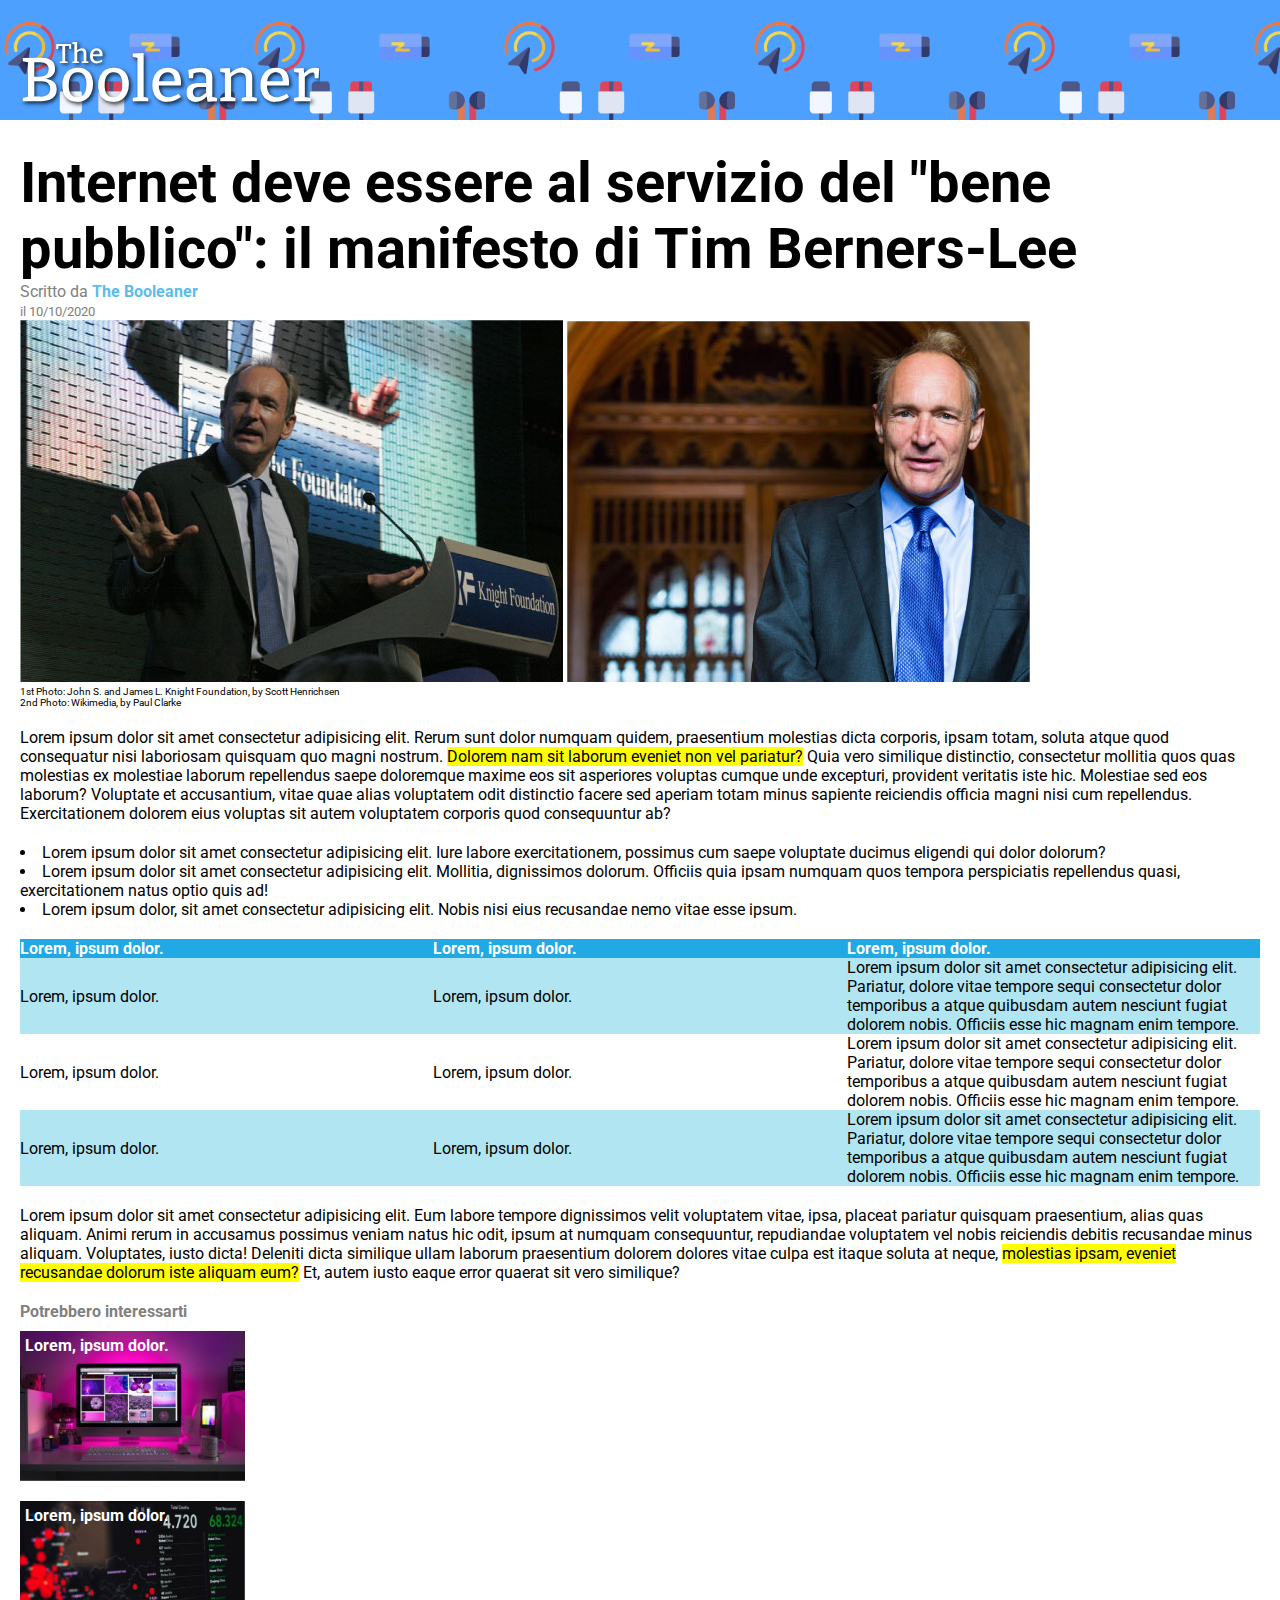
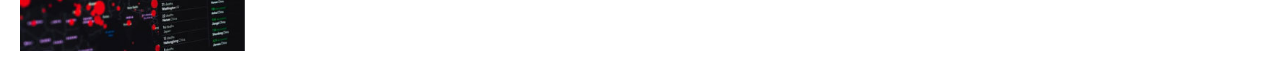
<file: index.html>
<!DOCTYPE html>
<html lang="en">

<head>
    <meta charset="UTF-8">
    <meta name="viewport" content="width=device-width, initial-scale=1.0">
    <title>The Booleaner</title>
    <link rel="stylesheet" href="./css/style.css">
    <link rel="preconnect" href="https://fonts.googleapis.com">
    <link rel="preconnect" href="https://fonts.gstatic.com" crossorigin>
    <link
        href="https://fonts.googleapis.com/css2?family=Roboto:ital,wght@0,100;0,300;0,400;0,500;0,700;0,900;1,100;1,300;1,400;1,500;1,700;1,900&display=swap"
        rel="stylesheet">
</head>

<body>
    <!-- header -->
    <header>
        <img src="./img/logo.svg" alt="logo">
    </header>
    <!-- main -->
    <main>
        <!-- title, author, date -->
        <div id="title">
            <h1 class="title">Internet deve essere al servizio del "bene pubblico": il manifesto di Tim Berners-Lee</h1>
            <p class="grey-color">
                Scritto da <span class="author">The Booleaner</span><br>
                <span class="date">il 10/10/2020</span>
            </p>
        </div>
        <!-- photos -->
        <div class="pictures">
            <img src="./img/tim-1.jpg" alt="picture of tim 1">
            <img src="./img/tim-2.jpg" alt="picture of tim 2">
            <p class="caption">
                1st Photo: John S. and James L. Knight Foundation, by Scott Henrichsen
                <br>2nd Photo: Wikimedia, by Paul Clarke
            </p>
        </div>
        <!-- paragraph -->
        <div class="paragraph">
            <p>Lorem ipsum dolor sit amet consectetur adipisicing elit. Rerum sunt dolor numquam quidem, praesentium
                molestias dicta corporis, ipsam totam, soluta atque quod consequatur nisi laboriosam quisquam quo magni
                nostrum. <mark>Dolorem nam sit laborum eveniet non vel pariatur?</mark> Quia vero similique distinctio, consectetur
                mollitia quos quas molestias ex molestiae laborum repellendus saepe doloremque maxime eos sit asperiores
                voluptas cumque unde excepturi, provident veritatis iste hic. Molestiae sed eos laborum? Voluptate et
                accusantium, vitae quae alias voluptatem odit distinctio facere sed aperiam totam minus sapiente
                reiciendis officia magni nisi cum repellendus. Exercitationem dolorem eius voluptas sit autem voluptatem
                corporis quod consequuntur ab?</p>
            <p>
            <ul>
                <li>Lorem ipsum dolor sit amet consectetur adipisicing elit. Iure labore exercitationem, possimus cum
                    saepe voluptate ducimus eligendi qui dolor dolorum?</li>
                <li>Lorem ipsum dolor sit amet consectetur adipisicing elit. Mollitia, dignissimos dolorum. Officiis
                    quia ipsam numquam quos tempora perspiciatis repellendus quasi, exercitationem natus optio quis ad!
                </li>
                <li>Lorem ipsum dolor, sit amet consectetur adipisicing elit. Nobis nisi eius recusandae nemo vitae esse
                    ipsum.</li>
            </ul>
            </p>
            <!-- table -->
            <table>
                <thead>
                    <tr>
                        <th>Lorem, ipsum dolor.</th>
                        <th>Lorem, ipsum dolor.</th>
                        <th>Lorem, ipsum dolor.</th>
                    </tr>
                </thead>
                <tbody>
                    <tr>
                        <td>Lorem, ipsum dolor.</td>
                        <td>Lorem, ipsum dolor.</td>
                        <td>Lorem ipsum dolor sit amet consectetur adipisicing elit. Pariatur, dolore vitae tempore
                            sequi consectetur dolor temporibus a atque quibusdam autem nesciunt fugiat dolorem nobis.
                            Officiis esse hic magnam enim tempore.</td>
                    </tr>
                    <tr>
                        <td>Lorem, ipsum dolor.</td>
                        <td>Lorem, ipsum dolor.</td>
                        <td>Lorem ipsum dolor sit amet consectetur adipisicing elit. Pariatur, dolore vitae tempore
                            sequi consectetur dolor temporibus a atque quibusdam autem nesciunt fugiat dolorem nobis.
                            Officiis esse hic magnam enim tempore.</td>
                    </tr>
                    <tr>
                        <td>Lorem, ipsum dolor.</td>
                        <td>Lorem, ipsum dolor.</td>
                        <td>Lorem ipsum dolor sit amet consectetur adipisicing elit. Pariatur, dolore vitae tempore
                            sequi consectetur dolor temporibus a atque quibusdam autem nesciunt fugiat dolorem nobis.
                            Officiis esse hic magnam enim tempore.</td>
                    </tr>
                </tbody>
            </table>
            <p>Lorem ipsum dolor sit amet consectetur adipisicing elit. Eum labore tempore dignissimos velit voluptatem
                vitae, ipsa, placeat pariatur quisquam praesentium, alias quas aliquam. Animi rerum in accusamus
                possimus veniam natus hic odit, ipsum at numquam consequuntur, repudiandae voluptatem vel nobis
                reiciendis debitis recusandae minus aliquam. Voluptates, iusto dicta! Deleniti dicta similique ullam
                laborum praesentium dolorem dolores vitae culpa est itaque soluta at neque, <mark>molestias ipsam, eveniet
                    recusandae dolorum iste aliquam eum?</mark> Et, autem iusto eaque error quaerat sit vero similique?</p>
        </div>
    </main>
    <!-- footer -->
    <footer>
        <h4 class="grey-color">Potrebbero interessarti</h4>
        <!-- footer pictures -->
        <div class="footer-picture-1">Lorem, ipsum dolor.</div>
        <div class="footer-picture-2">Lorem, ipsum dolor.</div>
    </footer>

</body>

</html>
</file>
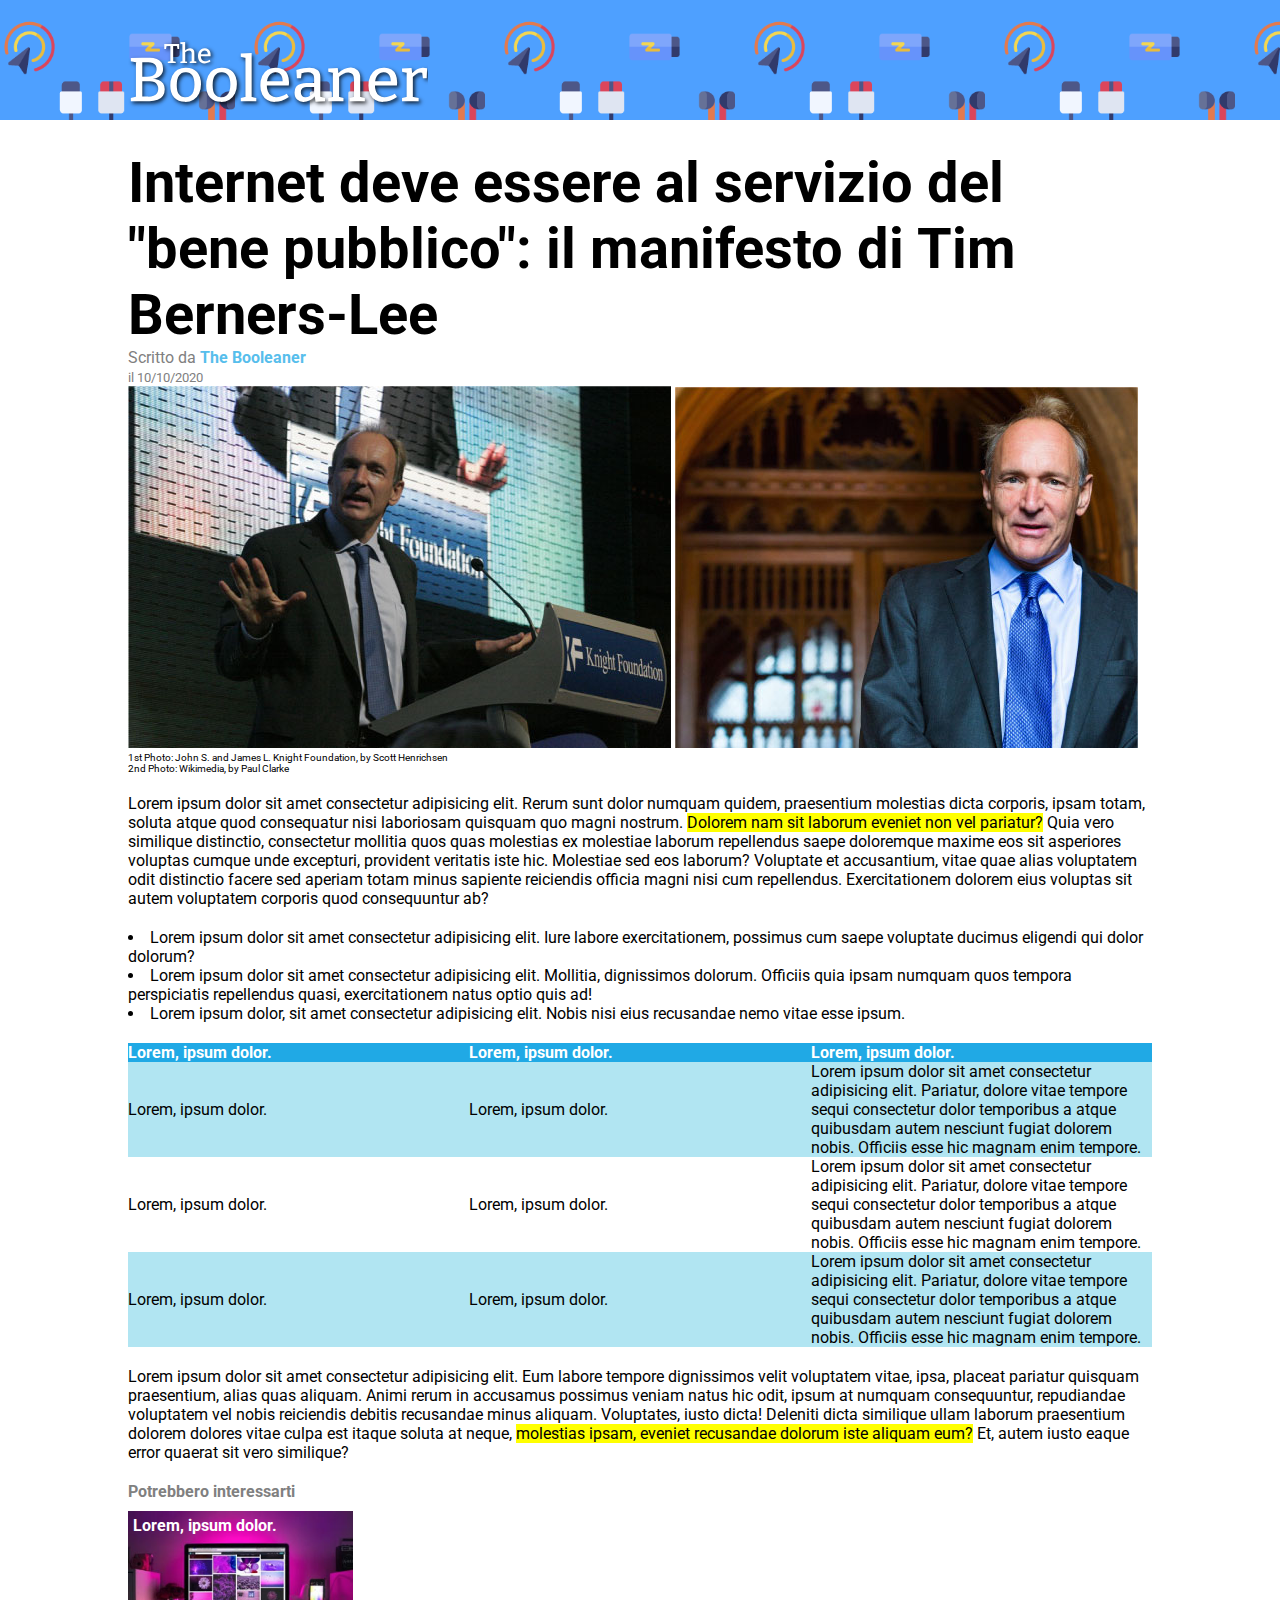
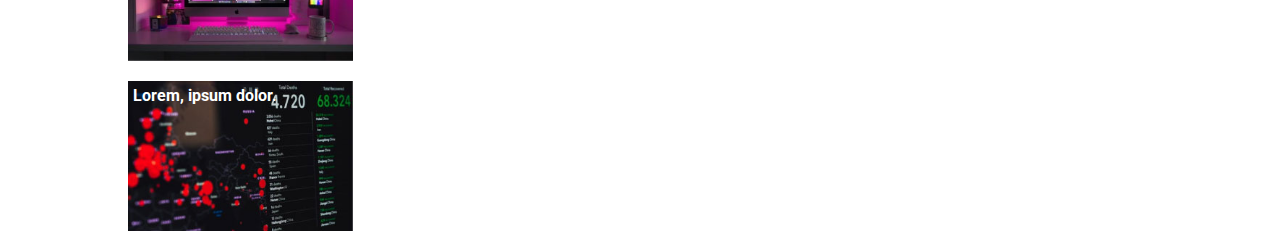
<file: bonus/bonus.html>
<!DOCTYPE html>
<html lang="en">

<head>
    <meta charset="UTF-8">
    <meta name="viewport" content="width=device-width, initial-scale=1.0">
    <title>The Booleaner (bonus)</title>
    <link rel="stylesheet" href="./css/myStyle.css">
    <link rel="preconnect" href="https://fonts.googleapis.com">
    <link rel="preconnect" href="https://fonts.gstatic.com" crossorigin>
    <link
        href="https://fonts.googleapis.com/css2?family=Roboto:ital,wght@0,100;0,300;0,400;0,500;0,700;0,900;1,100;1,300;1,400;1,500;1,700;1,900&display=swap"
        rel="stylesheet">
</head>

<body>
    <!-- header -->
    <header>
        <div class="img-box">       
            <img src="../img/logo.svg" alt="logo">
        </div>
    </header>
    <!-- main -->
    <main>
        <!-- title, author, date -->
        <div id="title">
            <h1 class="title">Internet deve essere al servizio del "bene pubblico": il manifesto di Tim Berners-Lee</h1>
            <p class="grey-color">
                Scritto da <span class="author">The Booleaner</span><br>
                <span class="date">il 10/10/2020</span>
            </p>
        </div>
        <!-- photos -->
        <div class="pictures">
            <img src="../img/tim-1.jpg" alt="picture of tim 1">
            <img src="../img/tim-2.jpg" alt="picture of tim 2">
            <p class="caption">
                1st Photo: John S. and James L. Knight Foundation, by Scott Henrichsen
                <br>2nd Photo: Wikimedia, by Paul Clarke
            </p>
        </div>
        <!-- paragraph -->
        <div class="paragraph">
            <p>Lorem ipsum dolor sit amet consectetur adipisicing elit. Rerum sunt dolor numquam quidem, praesentium
                molestias dicta corporis, ipsam totam, soluta atque quod consequatur nisi laboriosam quisquam quo magni
                nostrum. <mark>Dolorem nam sit laborum eveniet non vel pariatur?</mark> Quia vero similique distinctio, consectetur
                mollitia quos quas molestias ex molestiae laborum repellendus saepe doloremque maxime eos sit asperiores
                voluptas cumque unde excepturi, provident veritatis iste hic. Molestiae sed eos laborum? Voluptate et
                accusantium, vitae quae alias voluptatem odit distinctio facere sed aperiam totam minus sapiente
                reiciendis officia magni nisi cum repellendus. Exercitationem dolorem eius voluptas sit autem voluptatem
                corporis quod consequuntur ab?</p>
            <p>
            <ul>
                <li>Lorem ipsum dolor sit amet consectetur adipisicing elit. Iure labore exercitationem, possimus cum
                    saepe voluptate ducimus eligendi qui dolor dolorum?</li>
                <li>Lorem ipsum dolor sit amet consectetur adipisicing elit. Mollitia, dignissimos dolorum. Officiis
                    quia ipsam numquam quos tempora perspiciatis repellendus quasi, exercitationem natus optio quis ad!
                </li>
                <li>Lorem ipsum dolor, sit amet consectetur adipisicing elit. Nobis nisi eius recusandae nemo vitae esse
                    ipsum.</li>
            </ul>
            </p>
            <!-- table -->
            <table>
                <thead>
                    <tr>
                        <th>Lorem, ipsum dolor.</th>
                        <th>Lorem, ipsum dolor.</th>
                        <th>Lorem, ipsum dolor.</th>
                    </tr>
                </thead>
                <tbody>
                    <tr>
                        <td>Lorem, ipsum dolor.</td>
                        <td>Lorem, ipsum dolor.</td>
                        <td>Lorem ipsum dolor sit amet consectetur adipisicing elit. Pariatur, dolore vitae tempore
                            sequi consectetur dolor temporibus a atque quibusdam autem nesciunt fugiat dolorem nobis.
                            Officiis esse hic magnam enim tempore.</td>
                    </tr>
                    <tr>
                        <td>Lorem, ipsum dolor.</td>
                        <td>Lorem, ipsum dolor.</td>
                        <td>Lorem ipsum dolor sit amet consectetur adipisicing elit. Pariatur, dolore vitae tempore
                            sequi consectetur dolor temporibus a atque quibusdam autem nesciunt fugiat dolorem nobis.
                            Officiis esse hic magnam enim tempore.</td>
                    </tr>
                    <tr>
                        <td>Lorem, ipsum dolor.</td>
                        <td>Lorem, ipsum dolor.</td>
                        <td>Lorem ipsum dolor sit amet consectetur adipisicing elit. Pariatur, dolore vitae tempore
                            sequi consectetur dolor temporibus a atque quibusdam autem nesciunt fugiat dolorem nobis.
                            Officiis esse hic magnam enim tempore.</td>
                    </tr>
                </tbody>
            </table>
            <p>Lorem ipsum dolor sit amet consectetur adipisicing elit. Eum labore tempore dignissimos velit voluptatem
                vitae, ipsa, placeat pariatur quisquam praesentium, alias quas aliquam. Animi rerum in accusamus
                possimus veniam natus hic odit, ipsum at numquam consequuntur, repudiandae voluptatem vel nobis
                reiciendis debitis recusandae minus aliquam. Voluptates, iusto dicta! Deleniti dicta similique ullam
                laborum praesentium dolorem dolores vitae culpa est itaque soluta at neque, <mark>molestias ipsam, eveniet
                    recusandae dolorum iste aliquam eum?</mark> Et, autem iusto eaque error quaerat sit vero similique?</p>
        </div>
    </main>
    <!-- footer -->
    <footer>
        <h4 class="grey-color">Potrebbero interessarti</h4>
        <!-- footer pictures -->
        <div class="footer-picture-1">Lorem, ipsum dolor.</div>
        <div class="footer-picture-2">Lorem, ipsum dolor.</div>
    </footer>

</body>

</html>
</file>
<file: css/style.css>
*,
*::before,
*::after {
    margin: 0;
    padding: 0;
    box-sizing: border-box;
}

body {
    font-family: "Roboto", system-ui;
    font-weight: 400;
    font-style: normal;
}

body>* {
    padding: 0 20px;
}

/* header */
header {
    width: 100%;
    /* border: 1px solid red; */
    background-image: url("../img/pattern.png");
    background-color: #4EA0FF;
    background-repeat: repeat-x;
    background-size: 500px;
}

header img {
    /* border: 1px solid red; */
    width: 300px;
    margin-top: 40px;
}

/* main */
main {
    /* border: 1px solid red; */
    padding-top: 30px;
}

.title {
    font-size: 3.5rem;
}

.author {
    color: #57BEEC;
    font-weight: bold;
}

.date {
    font-size: small;
}

.caption{
    font-size: x-small;
}
/* parapragh */
.paragraph p{
    margin: 20px 0px ;
}
.paragraph ul {
    list-style-position: inside;
}
/* table */
table {
    width: 100%;
    /* text-align: left; */
    border-collapse: collapse;
    text-align: left;
}
thead{
    background-color: #20A9E5;
    color: #fff;
}
tr>*{
    width: calc(100% /3);
}
tbody>tr:nth-child(odd){
    background-color: #B1E5F2;
}

/* footer */
footer div {
    color: #fff;
    font-weight: bolder;
    padding: 5px 0px 0px 5px;
    margin-bottom: 20px;
}
.footer-picture-1{
    margin-top: 10px;
    /* border: 1px solid red; */
    height: 150px;
    background-image: url("../img/monitor.jpg");
    background-size: contain;
    background-repeat: no-repeat;
}
.footer-picture-2{
    margin-top: 10px;
    /* border: 1px solid red; */
    height: 150px;
    background-image: url("../img/graph.jpg");
    background-size: contain;
    background-repeat: no-repeat;
}





.grey-color {
    color: grey;
}
</file>
<file: bonus/css/myStyle.css>
*,
*::before,
*::after {
    margin: 0;
    padding: 0;
    box-sizing: border-box;
}

body {
    font-family: "Roboto", system-ui;
    font-weight: 400;
    font-style: normal;
}

body>* {
    /* padding: 0 250px; */
    width: 80%;
    margin: 0 auto;
}

/* header */
header {
    width: 100%;
    /* border: 1px solid red; */
    background-image: url("../../img/pattern.png");
    background-color: #4EA0FF;
    background-repeat: repeat-x;
    background-size: 500px;
}

header .img-box{
    width: 80%;
    /* border: 2px solid red; */
    margin: 0 auto;
}
header img {
    /* border: 1px solid red; */
    width: 300px;
    margin-top: 40px;
    
}

/* main */
main {
    /* border: 1px solid red; */
    padding-top: 30px;
}

.title {
    font-size: 3.5rem;
}

.author {
    color: #57BEEC;
    font-weight: bold;
}

.date {
    font-size: small;
}

.caption{
    font-size: x-small;
}
/* parapragh */
.paragraph p{
    margin: 20px 0px ;
}
.paragraph ul {
    list-style-position: inside;
}
/* table */
table {
    width: 100%;
    /* text-align: left; */
    border-collapse: collapse;
    text-align: left;
}
thead{
    background-color: #20A9E5;
    color: #fff;
}
tr>*{
    width: calc(100% /3);
}
tbody>tr:nth-child(odd){
    background-color: #B1E5F2;
}

/* footer */
footer div {
    color: #fff;
    font-weight: bolder;
    padding: 5px 0px 0px 5px;
    margin-bottom: 20px;
}
.footer-picture-1{
    margin-top: 10px;
    /* border: 1px solid red; */
    height: 150px;
    background-image: url("../../img/monitor.jpg");
    background-size: contain;
    background-repeat: no-repeat;
}
.footer-picture-2{
    margin-top: 10px;
    /* border: 1px solid red; */
    height: 150px;
    background-image: url("../../img/graph.jpg");
    background-size: contain;
    background-repeat: no-repeat;
}





.grey-color {
    color: grey;
}
</file>
